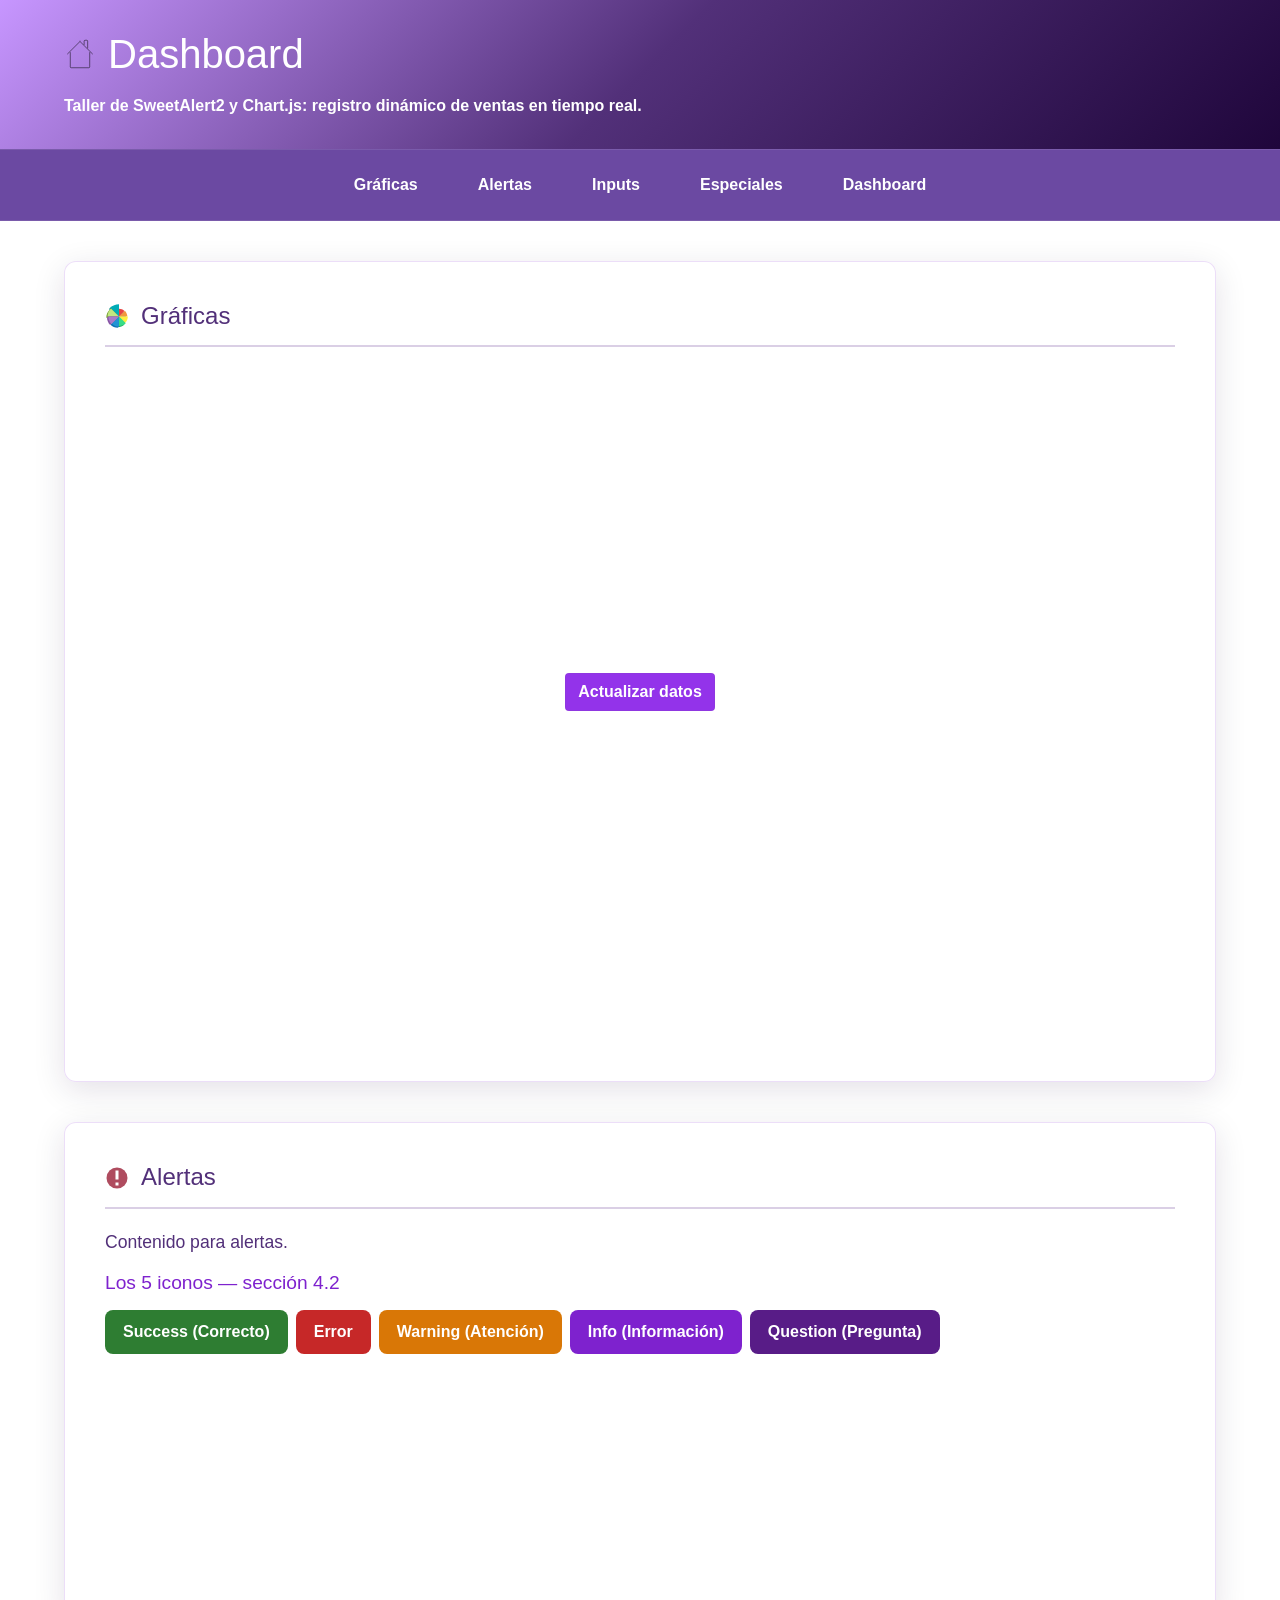
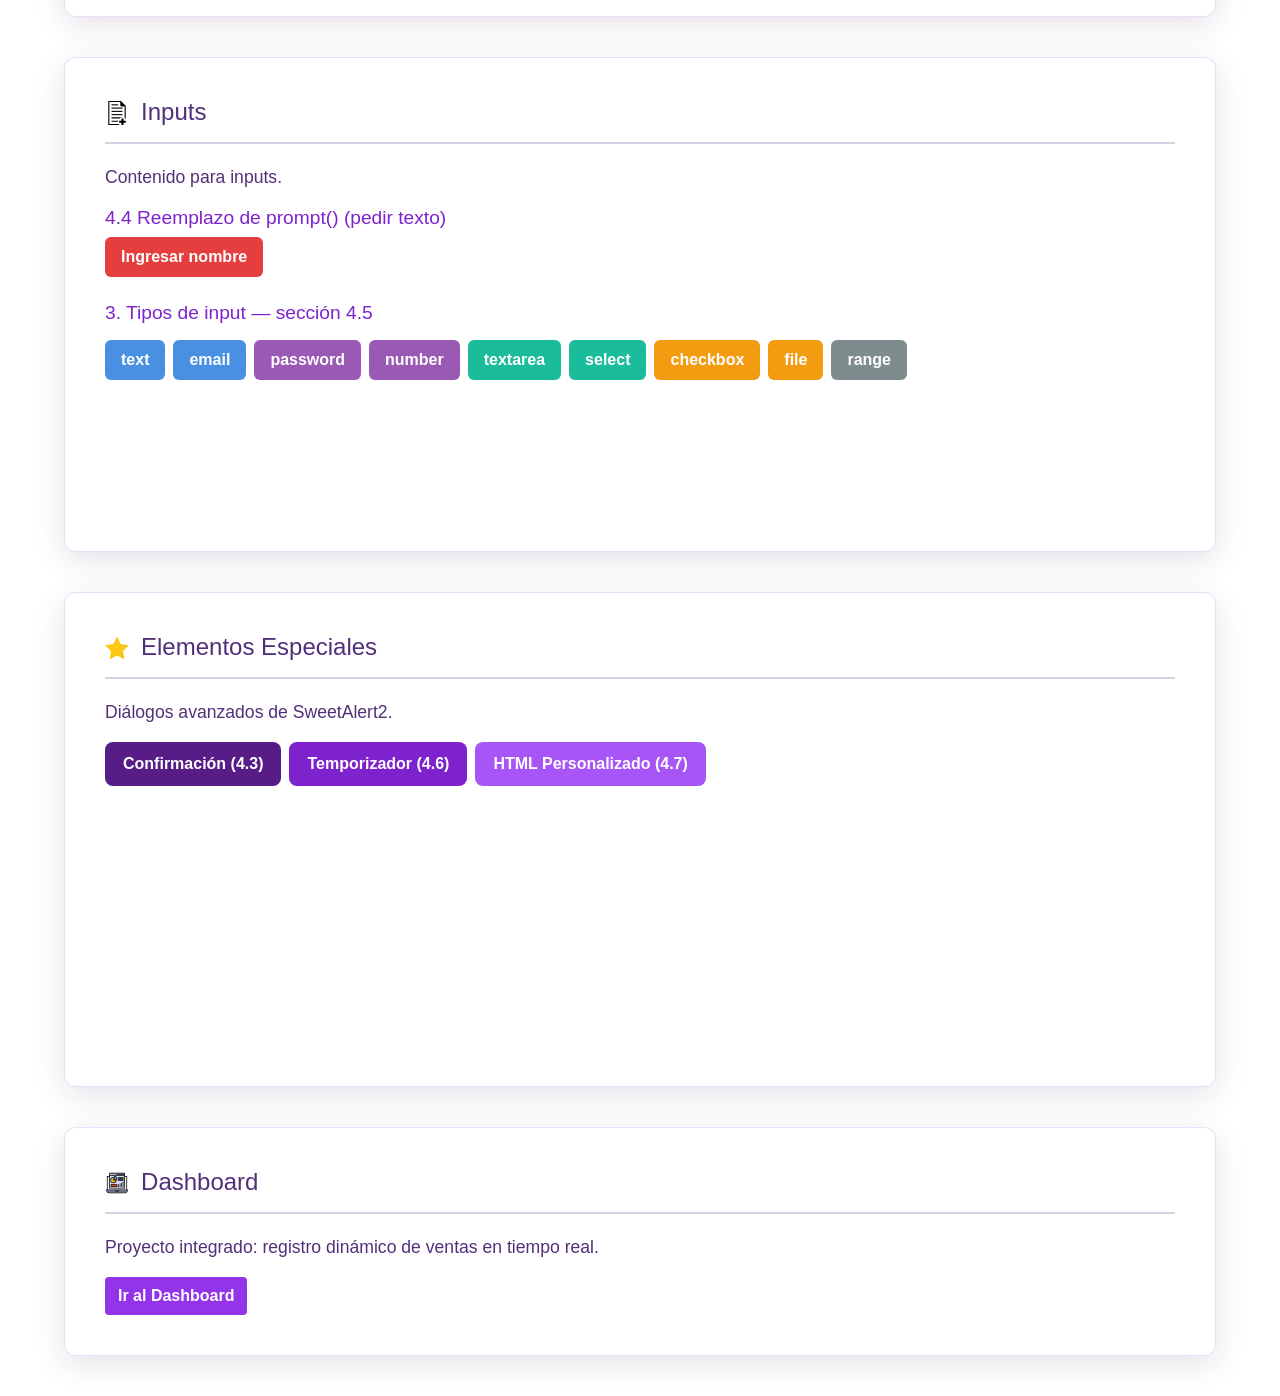
<file: index.html>
<!doctype html>
<html lang="es">
  <head>
    <meta charset="UTF-8" />
    <meta name="viewport" content="width=device-width, initial-scale=1.0" />
    <title>Dashboard Local</title>
    <link rel="stylesheet" href="css/sweetalert2.min.css" />
    <link rel="stylesheet" href="css/bootstrap.min.css" />
    <link rel="stylesheet" href="css/style.css" />
    <link rel="icon" href="img/icono.webp" type="image/png" />
  </head>
  <body>
    <header class="header-principal">
      <h1 class="titulo-con-icono">
        <img src="img/home.svg" alt="Icono de Inicio" class="icono" />
        Dashboard
      </h1>
      <p class="descripcion-header">
        Taller de SweetAlert2 y Chart.js: registro dinámico de ventas en tiempo real.
      </p>
    </header>

    <!-- Navegación -->
    <nav>
      <a href="#graficas">Gráficas</a>
      <a href="#alertas">Alertas</a>
      <a href="#inputs">Inputs</a>
      <a href="#especiales">Especiales</a>
      <a href="dashboard.html">Dashboard</a>
    </nav>

    <main>
      <!-- ================= SECCIÓN GRÁFICAS ================= -->
      <section id="graficas">
        <h2 class="titulo-seccion">
          <img src="img/cake.svg" alt="Icono Gráficas" class="icono-seccion" />
          Gráficas
        </h2>

        <!-- Primera fila: Barras, Dona y Líneas -->
        <div class="row g-4">
          <div class="col-lg-4">
            <div class="contenedor-grafica">
              <canvas id="miGraficaBarras"></canvas>
            </div>
          </div>

          <div class="col-lg-4 text-center">
            <div class="contenedor-grafica">
              <canvas id="dona"></canvas>
            </div>
            <button class="btn botoncito mt-3" id="btnActualizarDona">
              Actualizar datos
            </button>
          </div>

          <div class="col-lg-4">
            <div class="contenedor-grafica">
              <canvas id="lineas"></canvas>
            </div>
          </div>
        </div>

        <!-- Segunda fila: Torta, Radar y Dispersión -->
        <div class="row g-4 mt-3">
          <div class="col-lg-4">
            <div class="contenedor-grafica">
              <canvas id="torta"></canvas>
            </div>
          </div>

          <div class="col-lg-4">
            <div class="contenedor-grafica">
              <canvas id="radar"></canvas>
            </div>
          </div>

          <div class="col-lg-4">
            <div class="contenedor-grafica">
              <canvas id="dispersion"></canvas>
            </div>
          </div>
        </div>
      </section>

      <!-- ================= SECCIÓN ALERTAS ================= -->
      <section id="alertas">
        <h2 class="titulo-seccion">
          <img src="img/alert.svg" alt="Icono Alertas" class="icono-seccion" />
          Alertas
        </h2>
        <p>Contenido para alertas.</p>
        <h3>Los 5 iconos — sección 4.2</h3>

        <div class="d-flex flex-wrap gap-2 mt-3">
          <button class="btn-alerta alerta-success" id="btnSuccess">Success (Correcto)</button>
          <button class="btn-alerta alerta-error" id="btnError">Error</button>
          <button class="btn-alerta alerta-warning" id="btnWarning">Warning (Atención)</button>
          <button class="btn-alerta alerta-info" id="btnInfo">Info (Información)</button>
          <button class="btn-alerta alerta-question" id="btnQuestion">Question (Pregunta)</button>
        </div>
      </section>

      <!-- ================= SECCIÓN INPUTS ================= -->
      <section id="inputs">
        <h2 class="titulo-seccion">
          <img src="img/text.svg" alt="Icono Inputs" class="icono-seccion" />
          Inputs
        </h2>
        <p>Contenido para inputs.</p>

        <h3>4.4 Reemplazo de prompt() (pedir texto)</h3>
        <div class="d-flex flex-wrap gap-2 mt-2 mb-4">
          <button class="b-red" id="prompt">Ingresar nombre</button>
        </div>

        <h3>3. Tipos de input — sección 4.5</h3>
        <div class="d-flex flex-wrap gap-2 mt-3">
          <button class="b-blue"    onclick="demoInput('text')">text</button>
          <button class="b-blue"    onclick="demoInput('email')">email</button>
          <button class="b-purple"  onclick="demoInput('password')">password</button>
          <button class="b-purple"  onclick="demoInput('number')">number</button>
          <button class="b-teal"    onclick="demoInput('textarea')">textarea</button>
          <button class="b-teal"    onclick="demoSelect()">select</button>
          <button class="b-orange"  onclick="demoInput('checkbox')">checkbox</button>
          <button class="b-orange"  onclick="demoInput('file')">file</button>
          <button class="b-gray"    onclick="demoInput('range')">range</button>
        </div>
      </section>

      <!-- ================= SECCIÓN ELEMENTOS ESPECIALES ================= -->
      <section id="especiales">
        <h2 class="titulo-seccion">
          <img src="img/star.svg" alt="Icono Especiales" class="icono-seccion" />
          Elementos Especiales
        </h2>
        <p>Diálogos avanzados de SweetAlert2.</p>

        <div class="d-flex flex-wrap gap-2 mt-3">
          <button class="btn-especial esp-confirm" id="btnConfirm">Confirmación (4.3)</button>
          <button class="btn-especial esp-timer" id="btnTimer">Temporizador (4.6)</button>
          <button class="btn-especial esp-html" id="btnHtml">HTML Personalizado (4.7)</button>
        </div>
      </section>

      <!-- ================= ACCESO AL DASHBOARD INTEGRADO ================= -->
      <section id="dashboard" class="seccion-compacta">
        <h2 class="titulo-seccion">
          <img src="img/dashboard.svg" alt="Icono Dashboard" class="icono-seccion" />
          Dashboard
        </h2>
        <p class="mb-3">Proyecto integrado: registro dinámico de ventas en tiempo real.</p>
        <a href="dashboard.html" class="btn botoncito">Ir al Dashboard</a>
      </section>
    </main>

    <script src="js/chart.umd.min.js"></script>
    <script src="js/sweetalert2@11.js"></script>
    <script src="js/app.js"></script>
  </body>
</html>
</file>
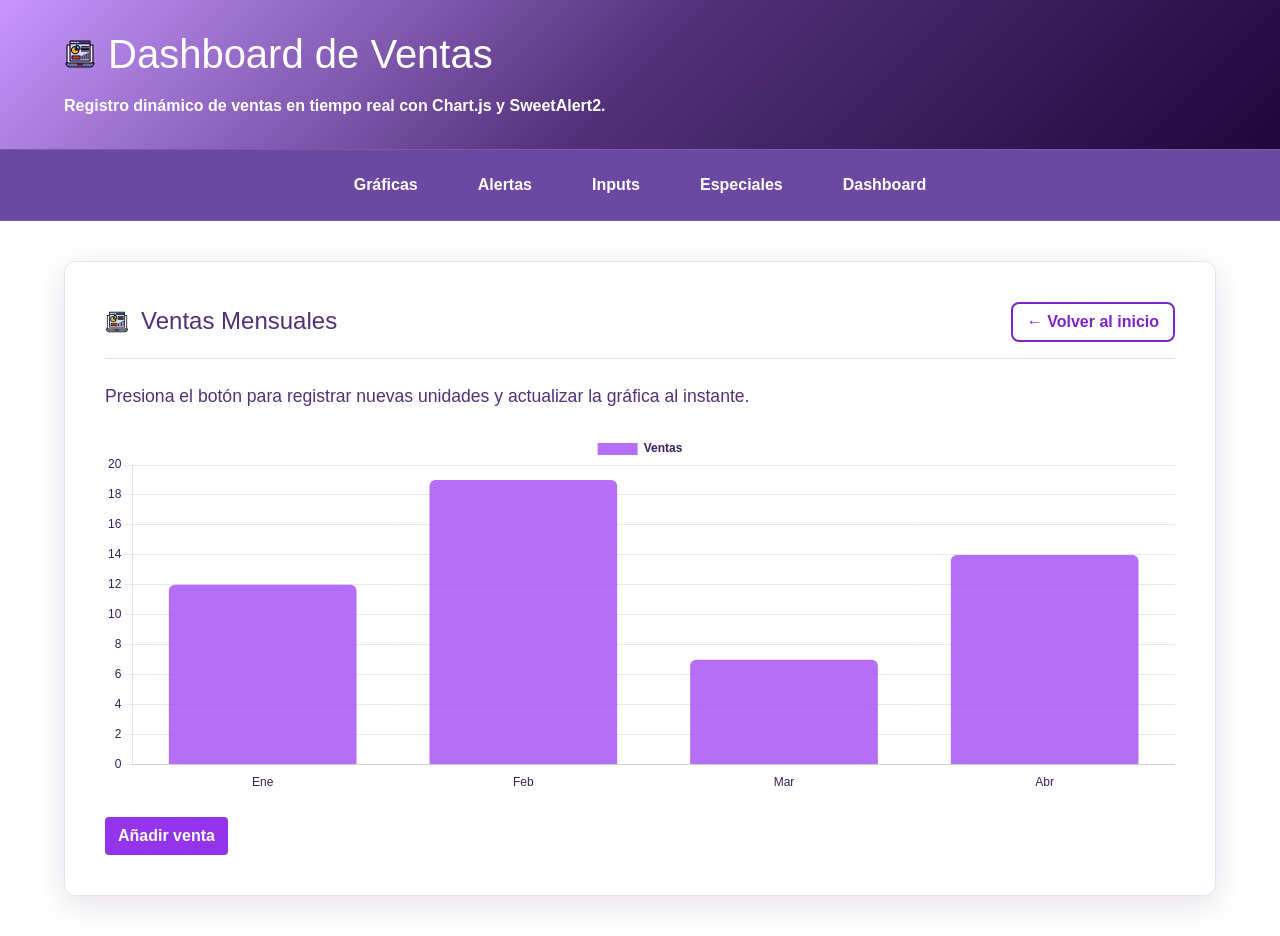
<file: dashboard.html>
<!doctype html>
<html lang="es">
  <head>
    <meta charset="UTF-8" />
    <meta name="viewport" content="width=device-width, initial-scale=1.0" />
    <title>Dashboard de Ventas</title>
    <link rel="stylesheet" href="css/sweetalert2.min.css" />
    <link rel="stylesheet" href="css/bootstrap.min.css" />
    <link rel="stylesheet" href="css/style.css" />
    <link rel="icon" href="img/icono.webp" type="image/png" />
  </head>
  <body>
    <header class="header-principal">
      <h1 class="titulo-con-icono">
        <img src="img/dashboard.svg" alt="Icono Dashboard" class="icono" />
        Dashboard de Ventas
      </h1>
      <p class="descripcion-header">
        Registro dinámico de ventas en tiempo real con Chart.js y SweetAlert2.
      </p>
    </header>

    <!-- Navegación de regreso a las secciones principales -->
    <nav>
      <a href="index.html#graficas">Gráficas</a>
      <a href="index.html#alertas">Alertas</a>
      <a href="index.html#inputs">Inputs</a>
      <a href="index.html#especiales">Especiales</a>
      <a href="dashboard.html">Dashboard</a>
    </nav>

    <main>
      <section>
        <div class="d-flex justify-content-between align-items-center flex-wrap gap-2 border-bottom pb-3 mb-4">
          <h2 class="titulo-seccion border-0 p-0 m-0">
            <img src="img/dashboard.svg" alt="Icono Dashboard" class="icono-seccion" />
            Ventas Mensuales
          </h2>
          <a href="index.html" class="btn btn-volver">← Volver al inicio</a>
        </div>

        <p>Presiona el botón para registrar nuevas unidades y actualizar la gráfica al instante.</p>

        <div class="contenedor-grafica contenedor-grafica-grande mt-4">
          <canvas id="grafica"></canvas>
        </div>

        <div class="mt-4">
          <button class="btn botoncito" id="btnAgregar">Añadir venta</button>
        </div>
      </section>
    </main>

    <script src="js/chart.umd.min.js"></script>
    <script src="js/sweetalert2@11.js"></script>
    <script src="js/app.js"></script>
  </body>
</html>
</file>
<file: css/style.css>
/* ================= GLOBALES ================= */
html {
    scroll-behavior: smooth;
}

body {
    margin: 0;
    min-height: 100vh;
    color: white;
    font-family: sans-serif;
    box-sizing: border-box;
}

/* ================= HEADER ================= */
.header-principal {
    padding: 30px 5%;
    width: 100%;
    box-sizing: border-box;
    background: linear-gradient(135deg, #c796ff, #523079, #1f063b);
}

.titulo-con-icono {
    display: flex;
    align-items: center;
    gap: 12px;
    margin-top: 0;
    margin-bottom: 15px;
}

.icono {
    width: 32px;
    height: 32px;
    object-fit: contain;
}

.descripcion-header {
    font-weight: bold;
    line-height: 1.6;
    margin: 0;
}

/* ================= TÍTULOS E ÍCONOS ================= */
.titulo-seccion {
    display: flex;
    align-items: center;
    gap: 12px;
    margin-top: 0;
}

.icono-seccion {
    width: 24px;
    height: 24px;
    object-fit: contain;
}

h3 {
    color: #7e22ce;
    font-size: 1.2rem;
    margin-top: 15px;
}

/* ================= NAVEGACIÓN ================= */
nav {
    background-color: rgba(82, 42, 146, 0.85);
    padding: 15px 5%;
    border-top: 1px solid rgba(255, 255, 255, 0.1);
    border-bottom: 1px solid rgba(255, 255, 255, 0.1);
    display: flex;
    justify-content: center;
    flex-wrap: wrap;
    gap: 30px;
    position: sticky;
    top: 0;
    z-index: 1000;
    backdrop-filter: blur(10px);
}

nav a {
    color: white;
    text-decoration: none;
    font-weight: bold;
    padding: 8px 15px;
    border-radius: 5px;
    transition: background 0.3s ease, color 0.3s ease;
}

nav a:hover {
    background-color: rgba(255, 255, 255, 0.2);
    color: #e2c2ff;
}

/* ================= SECCIONES (MAIN) ================= */
main {
    padding: 40px 5%;
    display: flex;
    flex-direction: column;
    gap: 40px;
}

main section {
    background: rgba(255, 255, 255, 0.95);
    backdrop-filter: blur(10px);
    border: 1px solid rgba(126, 34, 206, 0.15);
    border-radius: 12px;
    padding: 40px;
    box-shadow: 0 8px 32px rgba(31, 6, 59, 0.12);
    min-height: 55vh;
    scroll-margin-top: 80px;
}

main section h2 {
    margin-top: 0;
    font-size: 1.5rem;
    border-bottom: 2px solid #b29bc97a;
    padding-bottom: 15px;
    margin-bottom: 20px;
    color: #523079;
}

main section p {
    color: #523079;
    margin: 0;
    font-size: 1.1rem;
}

/* ================= GRÁFICAS ================= */
.contenedor-grafica {
    position: relative;
    height: 280px;
    width: 100%;
    margin-top: 10px;
}

/* ================= BOTONES GENERALES ================= */
.botoncito {
    background-color: #9333ea;
    color: white;
    font-weight: bold;
    border-color: #7852a323;
    transition: background-color 0.3s ease;
}

.botoncito:hover {
    background-color: #523079;
    color: white;
}

/* ================= BOTONES DE ALERTAS (SECCIÓN 4.2) ================= */
.btn-alerta {
    border: none;
    padding: 10px 18px;
    border-radius: 8px;
    color: white;
    font-weight: bold;
    cursor: pointer;
    transition: transform 0.15s ease, opacity 0.2s ease;
}

.btn-alerta:hover {
    opacity: 0.9;
    transform: translateY(-2px);
}

.btn-alerta:active {
    transform: scale(0.96);
}

.alerta-success  { background-color: #2e7d32; }
.alerta-error    { background-color: #c62828; }
.alerta-warning  { background-color: #d97706; }
.alerta-info     { background-color: #7e22ce; }
.alerta-question { background-color: #581c87; }

/* ================= BOTONES DE INPUTS (SECCIONES 4.4 Y 4.5) ================= */
.b-blue, .b-purple, .b-teal, .b-orange, .b-gray, .b-red {
    border: none;
    padding: 8px 16px;
    border-radius: 6px;
    color: white;
    font-weight: bold;
    cursor: pointer;
    transition: opacity 0.2s ease, transform 0.1s ease;
}

.b-blue:active, .b-purple:active, .b-teal:active, .b-orange:active, .b-gray:active, .b-red:active {
    transform: scale(0.95);
}

.b-blue:hover, .b-purple:hover, .b-teal:hover, .b-orange:hover, .b-gray:hover, .b-red:hover {
    opacity: 0.85;
}

.b-blue   { background-color: #4a90e2; }
.b-purple { background-color: #9b59b6; }
.b-teal   { background-color: #1abc9c; }
.b-orange { background-color: #f39c12; }
.b-gray   { background-color: #7f8c8d; }
.b-red    { background-color: #e53e3e; }

/* ================= BOTONES ELEMENTOS ESPECIALES ================= */
.btn-especial {
    border: none;
    padding: 10px 18px;
    border-radius: 8px;
    color: white;
    font-weight: bold;
    cursor: pointer;
    transition: transform 0.15s ease, opacity 0.2s ease;
}

.btn-especial:hover {
    opacity: 0.9;
    transform: translateY(-2px);
}

.btn-especial:active {
    transform: scale(0.96);
}

.esp-confirm { background-color: #581c87; }
.esp-timer   { background-color: #7e22ce; }
.esp-html    { background-color: #a855f7; }

/* ================= AJUSTES PARA PÁGINA DASHBOARD Y REDIRECCIÓN ================= */
.seccion-compacta {
    min-height: auto;
}

.contenedor-grafica-grande {
    height: 360px;
}

.btn-volver {
    background-color: transparent;
    color: #7e22ce;
    border: 2px solid #7e22ce;
    font-weight: bold;
    border-radius: 8px;
    padding: 6px 14px;
    transition: all 0.25s ease;
}

.btn-volver:hover {
    background-color: #7e22ce;
    color: white;
}

/* ================= PERSONALIZACIÓN SWEETALERT2 ================= */
.swal2-title {
    border-bottom: 2px solid #ba81ed;
    padding-bottom: 15px !important;
    margin-bottom: 12px !important;
}
</file>
